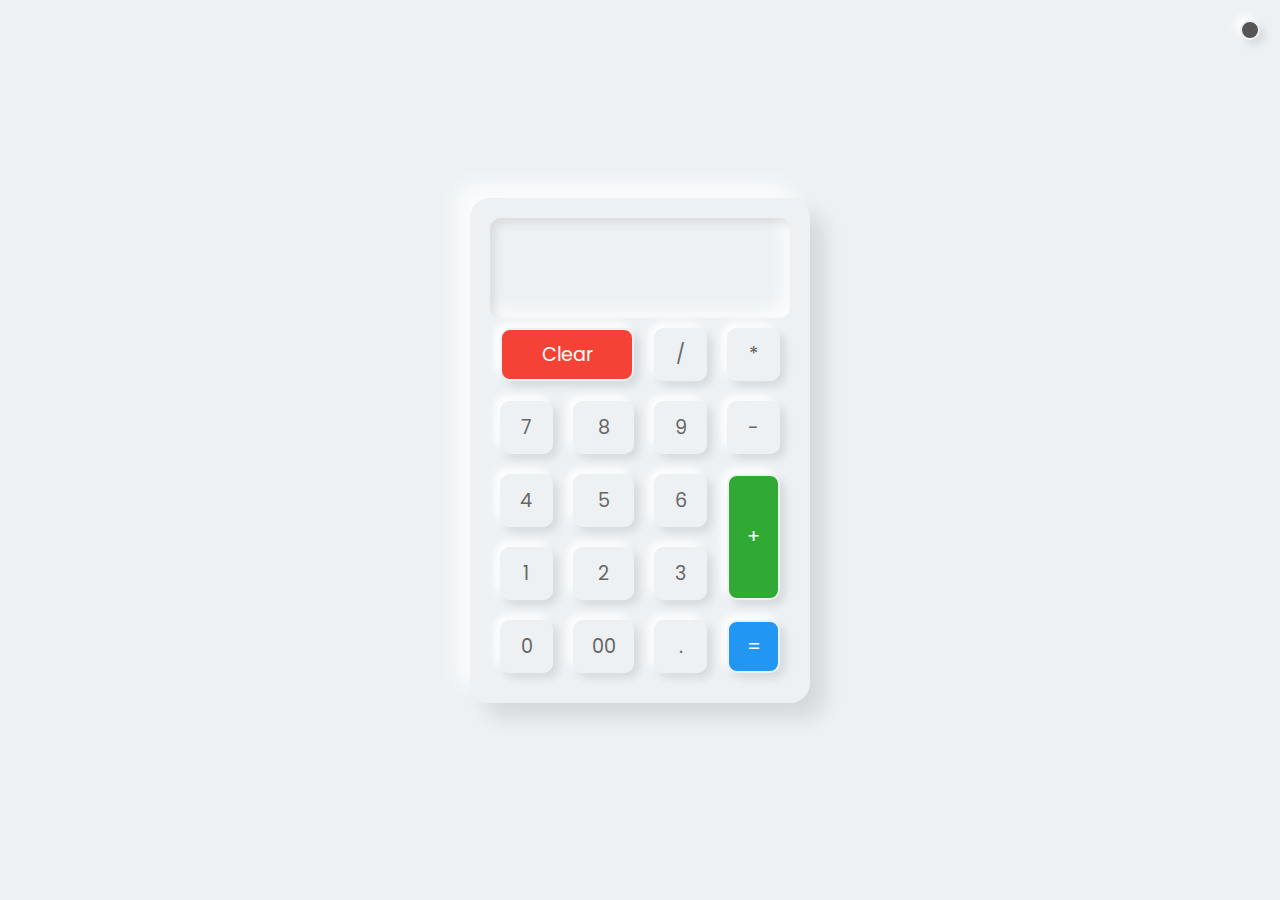
<file: Calculator/index.html>
<!DOCTYPE html>
<html lang="en">
<head>
    <meta charset="UTF-8">
    <meta name="viewport" content="width=device-width, initial-scale=1.0">
    <title>Calculator Mini Project</title>

    <!-- Style.css -->
    <link rel="stylesheet" href="style.css">

    <!-- JS -->
    <script src="app.js" defer></script>

</head>
<body>

    

    <!-- <div class="loader"></div> -->


    <!-- Toggle Btn -->
    <div class="toggleBtn"></div>

    <!-- Calculator -->
    <div class="calculator">
        <div class="buttons">
            <h2 id="value"></h2>
            <span id="clear">Clear</span>
            <span>/</span>
            <span>*</span>
            <span>7</span>
            <span>8</span>
            <span>9</span>
            <span>-</span>
            <span>4</span>
            <span>5</span>
            <span>6</span>
            <span id="plus">+</span>
            <span>1</span>
            <span>2</span>
            <span>3</span>
            <span>0</span>
            <span>00</span>
            <span>.</span>
            <span id="equal">=</span>
            
        </div>
    </div>
    
    
</body>
</html>
</file>
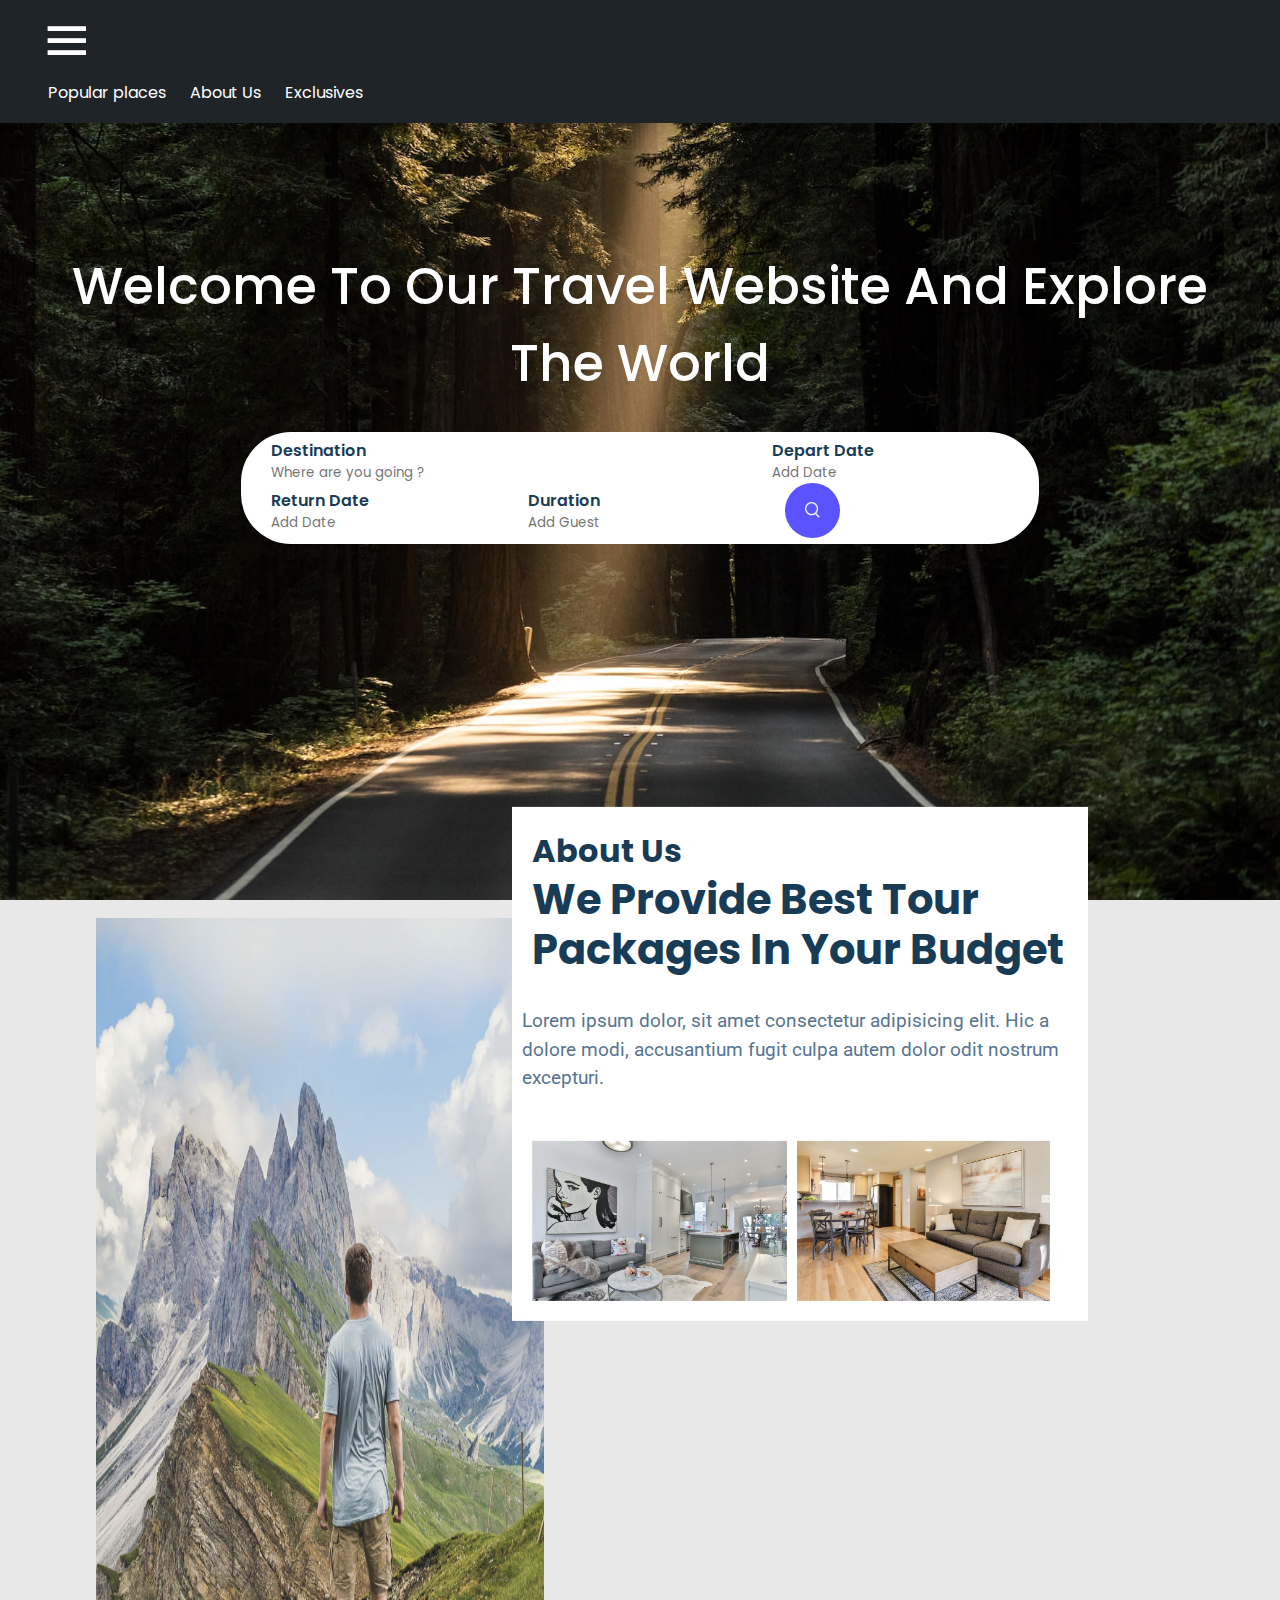
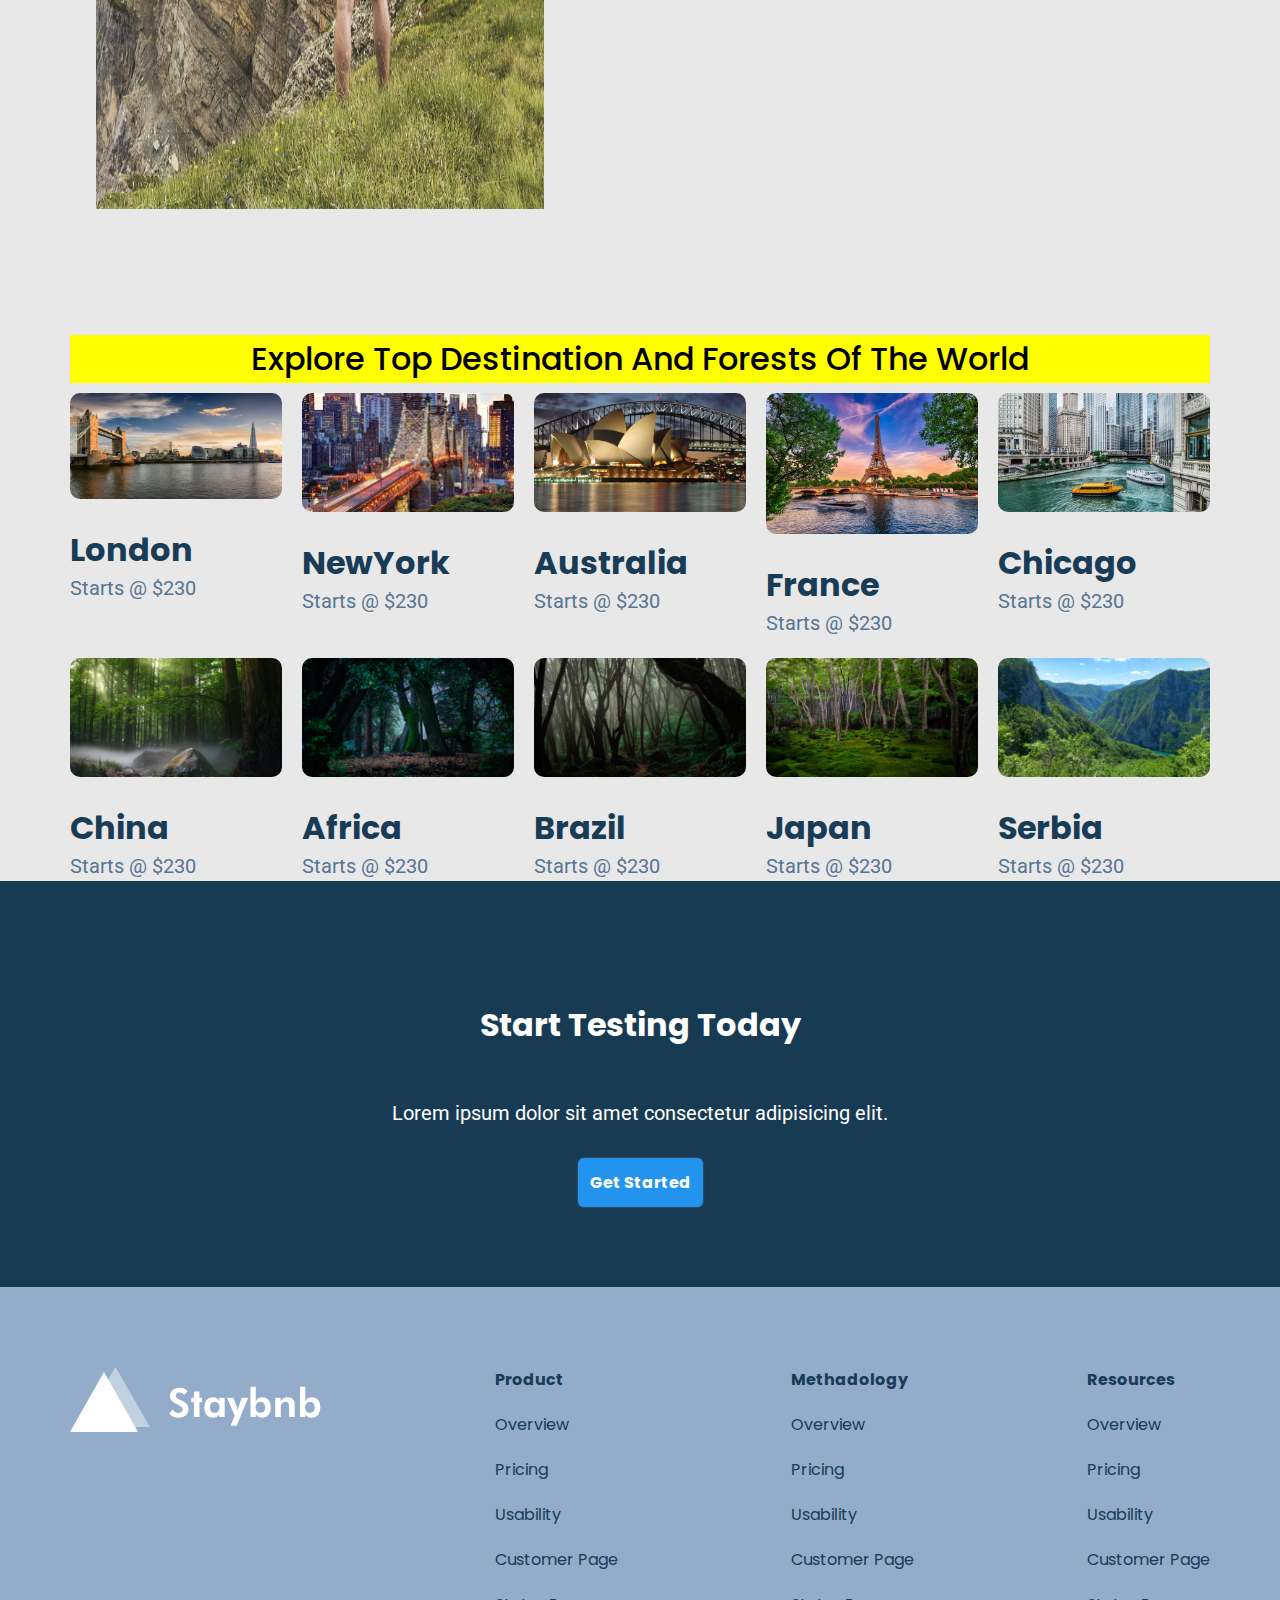
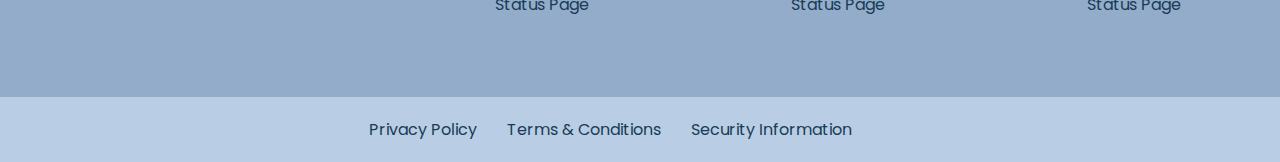
<file: Travel Website Landing Page/index.html>
<!DOCTYPE html>
<html lang="en">
<head>
    <meta charset="UTF-8">
    <meta name="viewport" content="width=device-width, initial-scale=1.0">
    <title>Travell Website</title>
    <link rel="stylesheet" href="style.css">

    <!-- Boxicons -->
    <link href='https://unpkg.com/boxicons@2.1.4/css/boxicons.min.css' rel='stylesheet'>

    <!-- stylesheet -->
    <link rel="stylesheet" href="footer-sec.css">
    

    <!-- Script.JS -->
    <script src="app.js" defer></script>


</head>
<body>

    <!-- =============== HEADER ============= -->

    <div class="header">
        <nav>
            <img src="images/logo-red.png" class="logo">
            <ul class="nav_links">
                <i class='bx bx-menu' id="menu-icon"></i>
                <li><a href="#popular">Popular places</a></li>
                <li><a href="#about">About Us</a></li>
                <li><a href="#exclusives">Exclusives</a></li>
            </ul>

            <a href="Login-And-SignUp-Form/index.html" target="_blank"  class="register-btn">Register Now</a>
        </nav>






        <div class="container">
            <h1>Welcome To Our Travel Website And Explore The World</h1>

            <div class="search-box">
                <form>
                    <div class="location">
                        <label>Destination</label>
                        <input type="text" placeholder="Where are you going ?">
                    </div>
                    <div>
                        <label>Depart Date</label>
                        <input type="text" placeholder="Add Date">
                    </div>
                    <div>
                        <label>Return Date</label>
                        <input type="text" placeholder="Add Date">
                    </div>
                    <div>
                        <label>Duration</label>
                        <input type="text" placeholder="Add Guest">
                    </div>

                    <button type="submit"><img src="images/search.png"></button>
                </form>
            </div>
        </div>

    </div>



    <!-- ============== About Section ========== -->

  <section class="about" id="about">
        <div class="about-img">
            <img src="images/story-2.png" alt="">
        </div>

        <div class="about-content">
            <h3>About Us</h3>
            <h2>We Provide Best Tour Packages In Your Budget</h2>
            <p>Lorem ipsum dolor, sit amet consectetur adipisicing elit. Hic a dolore modi, accusantium fugit culpa autem dolor odit nostrum excepturi.</p>

            <div class="about-content-img">
                <img src="images/house-1.png">
                <img src="images/house-2.png">
            </div>

        </div>

   </section>


    <!-- ============= Exclusives =================  -->
    <div class="container" id="exclusives">

        <h2 class="title">Explore Top Destination And Forests Of The World</h2>

        <div class="exclusive-images">
            <div>

                <!-- ============== EXCLUSIVES-01 ============== -->

                <a href="Exclusives-01/index.html" target="_blank"><img src="Exclusives-01/Images/London.jpg"></a>
                <span>
                    <h2>London</h2>
                    <p>Starts @ $230</p>
                </span>
            </div>

            <div>
                <img src="Exclusives-01/Images/Newyork.jpg">
                <span>
                    <h2>NewYork</h2>
                    <p>Starts @ $230</p>
                </span>
            </div>

            <div>
                <img src="Exclusives-01/Images/Australia.jpg">
                <span>
                    <h2>Australia</h2>
                    <p>Starts @ $230</p>
                </span>
            </div>

            <div>
                <img src="Exclusives-01/Images/France.jpg">
                <span>
                    <h2>France</h2>
                    <p>Starts @ $230</p>
                </span>
            </div>

            <div>
                <img src="Exclusives-01/Images/Chicago.jpg">
                <span>
                    <h2>Chicago</h2>
                    <p>Starts @ $230</p>
                </span>
            </div>

            <!-- ============== EXCLUSIVES 02 =============== -->

            <div>
                <a href="Exclusives-02/index.html" target="_blank"><img src="Exclusives-02/Images/china.jpg"></a>

                <span>
                    <h2>China</h2>
                    <p>Starts @ $230</p>
                </span>
            </div>

            <div>
                <img src="Exclusives-02/Images/africa.jpg">
                <span>
                    <h2>Africa</h2>
                    <p>Starts @ $230</p>
                </span>
            </div>

            <div>
                <img src="Exclusives-02/Images/brazil.jpg">
                <span>
                    <h2>Brazil</h2>
                    <p>Starts @ $230</p>
                </span>
            </div>

            <div>
                <img src="Exclusives-02/Images/japan.jpg">
                <span>
                    <h2>Japan</h2>
                    <p>Starts @ $230</p>
                </span>
            </div>

            <div>
                <img src="Exclusives-02/Images/serbia.jpg">
                <span>
                    <h2>Serbia</h2>
                    <p>Starts @ $230</p>
                </span>
            </div>

        </div>
    </div>


 <!-- ================== CTS Section ================= -->
    <section class="cta-section">
        <div class="container flex cta-section-container">
            <h2>Start Testing Today</h2>
            <p>Lorem ipsum dolor sit amet consectetur adipisicing elit. </p>
            <a href="#" class="primary-btn">Get Started</a>


        </div>
    </section>


    <!-- =========== Footer ============= -->
    <footer>
        <div class="container flex footer-container">
            <a href="#" class="company-logo">
                <img src="images/logo.png" alt="company logo">
            </a>
            <div class="link-column flex">
                <h4>Product</h4>
                <a href="#" class="hover-link">Overview</a>
                <a href="#" class="hover-link">Pricing</a>
                <a href="#" class="hover-link">Usability</a>
                <a href="#" class="hover-link">Customer Page</a>
                <a href="#" class="hover-link">Status Page</a>
            </div>
            <div class="link-column flex">
                <h4>Methadology</h4>
                <a href="#" class="hover-link">Overview</a>
                <a href="#" class="hover-link">Pricing</a>
                <a href="#" class="hover-link">Usability</a>
                <a href="#" class="hover-link">Customer Page</a>
                <a href="#" class="hover-link">Status Page</a>
            </div>
            <div class="link-column flex">
                <h4>Resources</h4>
                <a href="#" class="hover-link">Overview</a>
                <a href="#" class="hover-link">Pricing</a>
                <a href="#" class="hover-link">Usability</a>
                <a href="#" class="hover-link">Customer Page</a>
                <a href="#" class="hover-link">Status Page</a>
            </div>

        </div>
    </footer>


    <!--  =============== Sub Footer ============= -->
    <div class="sub-footer">
        <div class="container flex sub-footer-container">
            <a href="#" class="hover-link">Privacy Policy</a>
            <a href="#" class="hover-link">Terms & Conditions</a>
            <a href="#" class="hover-link">Security Information</a>
            <a href="#" class="hover-link"><i class="fa-brands fa-facebook"></i></a>
            <a href="#" class="hover-link"><i class="fa-brands fa-twitter"></i></a>

        </div>
    </div>




</body>
</html>
</file>
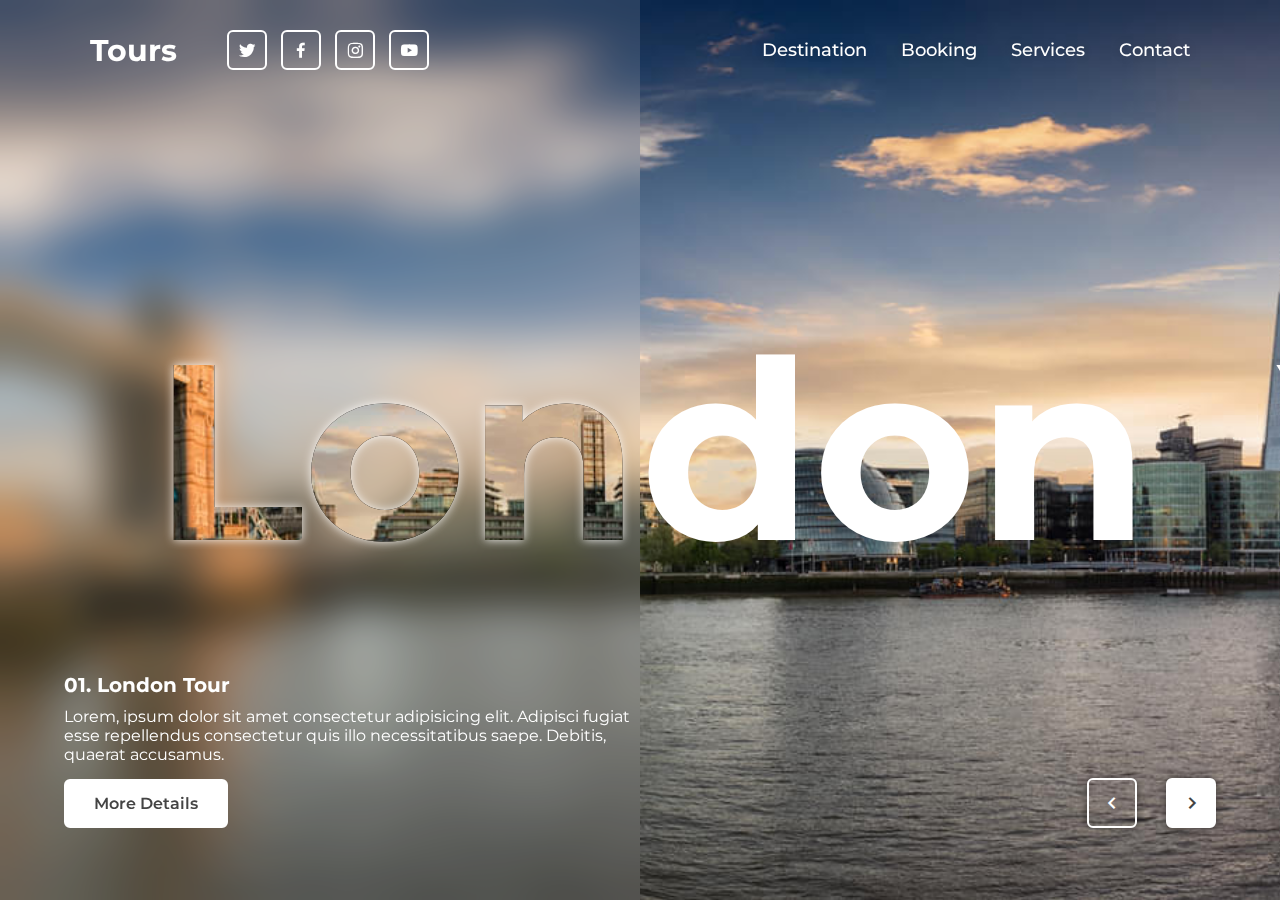
<file: Travel Website Landing Page/Exclusives-01/index.html>
<!DOCTYPE html>
<html lang="en">
<head>
    <meta charset="UTF-8">
    <meta name="viewport" content="width=device-width, initial-scale=1.0">
    <title>Tours Website</title>

    <!-- Boxicon Link -->
    <link href='https://unpkg.com/boxicons@2.1.4/css/boxicons.min.css' rel='stylesheet'>

    <!-- CSS Link -->
    <link rel="stylesheet" href="style.css">

    <!-- <link rel="stylesheet" href="header.css">

    <link rel="stylesheet" href="banner.css"> -->

    


</head>
<body>

    <header class="header">
        <a href="#" class="logo">Tours</a>

        <div class="social-media">
            <a href="#"><i class='bx bxl-twitter'></i></a>
            <a href="#"><i class='bx bxl-facebook'></i></a>
            <a href="#"><i class='bx bxl-instagram'></i></a>
            <a href="#"><i class='bx bxl-youtube'></i></a>
        </div>


        <nav class="navbar">
            <a href="#destination">Destination</a>
            <a href="#booking">Booking</a>
            <a href="#services">Services</a>
            <a href="#contact">Contact</a>
        </nav>
    </header>


    <section class="banner">
        <div class="slider">
            <div class="slide active">
                <img src="Images/London.jpg">
                <div class="left-info">
                    <div class="penetrate-blur">
                        <h1>Lon</h1>
                    </div>
                    <div class="content">
                        
                        <h3>01. London Tour</h3>

                        <p>Lorem, ipsum dolor sit amet consectetur adipisicing elit. Adipisci fugiat esse repellendus consectetur quis illo necessitatibus saepe. Debitis, quaerat accusamus.</p>

                        <a href="#" class="btn">More Details</a>

                    </div>
                </div>

                <div class="right-info">
                    <h1>don</h1>
                    <!-- <h3>forest</h3> -->
                </div>

            </div>

           
            <div class="slide">
                <img src="Images/Newyork.jpg">
                <div class="left-info">
                    <div class="penetrate-blur">
                        <h1>New</h1>
                    </div>
                    <div class="content">
                        
                        <h3>02. NewYork Tour</h3>

                        <p>Lorem, ipsum dolor sit amet consectetur adipisicing elit. Adipisci fugiat esse repellendus consectetur quis illo necessitatibus saepe. Debitis, quaerat accusamus.</p>

                        <a href="#" class="btn">More Details</a>

                    </div>
                </div>

                <div class="right-info">
                    <h1>York</h1>
                    <!-- <h3>forest</h3> -->
                </div>
                
            </div>


            
            <div class="slide">
                <img src="Images/Australia.jpg">
                <div class="left-info">
                    <div class="penetrate-blur">
                        <h1>Aust</h1>
                    </div>
                    <div class="content">
                        
                        <h3>03. Australia Tour</h3>

                        <p>Lorem, ipsum dolor sit amet consectetur adipisicing elit. Adipisci fugiat esse repellendus consectetur quis illo necessitatibus saepe. Debitis, quaerat accusamus.</p>

                        <a href="#" class="btn">More Details</a>

                    </div>
                </div>

                <div class="right-info">
                    <h1>ralia</h1>
                    <!-- <h3>forest</h3> -->
                </div>
                
            </div>


            
            <div class="slide">
                <img src="Images/France.jpg">
                <div class="left-info">
                    <div class="penetrate-blur">
                        <h1>Fra</h1>
                    </div>
                    <div class="content">
                        
                        <h3>04. France Tour</h3>

                        <p>Lorem, ipsum dolor sit amet consectetur adipisicing elit. Adipisci fugiat esse repellendus consectetur quis illo necessitatibus saepe. Debitis, quaerat accusamus.</p>

                        <a href="#" class="btn">More Details</a>

                    </div>
                </div>

                <div class="right-info">
                    <h1>nce</h1>
                    <!-- <h3>forest</h3> -->
                </div>
                
            </div>


            <div class="slide">
                <img src="Images/Chicago.jpg">
                <div class="left-info">
                    <div class="penetrate-blur">
                        <h1>Chic</h1>
                    </div>
                    <div class="content">
                        
                        <h3>05. Chicago Tour</h3>

                        <p>Lorem, ipsum dolor sit amet consectetur adipisicing elit. Adipisci fugiat esse repellendus consectetur quis illo necessitatibus saepe. Debitis, quaerat accusamus.</p>

                        <a href="#" class="btn">More Details</a>

                    </div>
                </div>

                <div class="right-info">
                    <h1>ago</h1>
                    <!-- <h3>forest</h3> -->
                </div>
                
            </div>


            


        </div>

        <div class="navigation">
            <span class="prev-btn"><i class='bx bx-chevron-left'></i></span>
            <span class="next-btn"><i class='bx bx-chevron-right' ></i></span>
        </div>
    </section>







    <script src="app.js"></script>
    
</body>
</html>
</file>
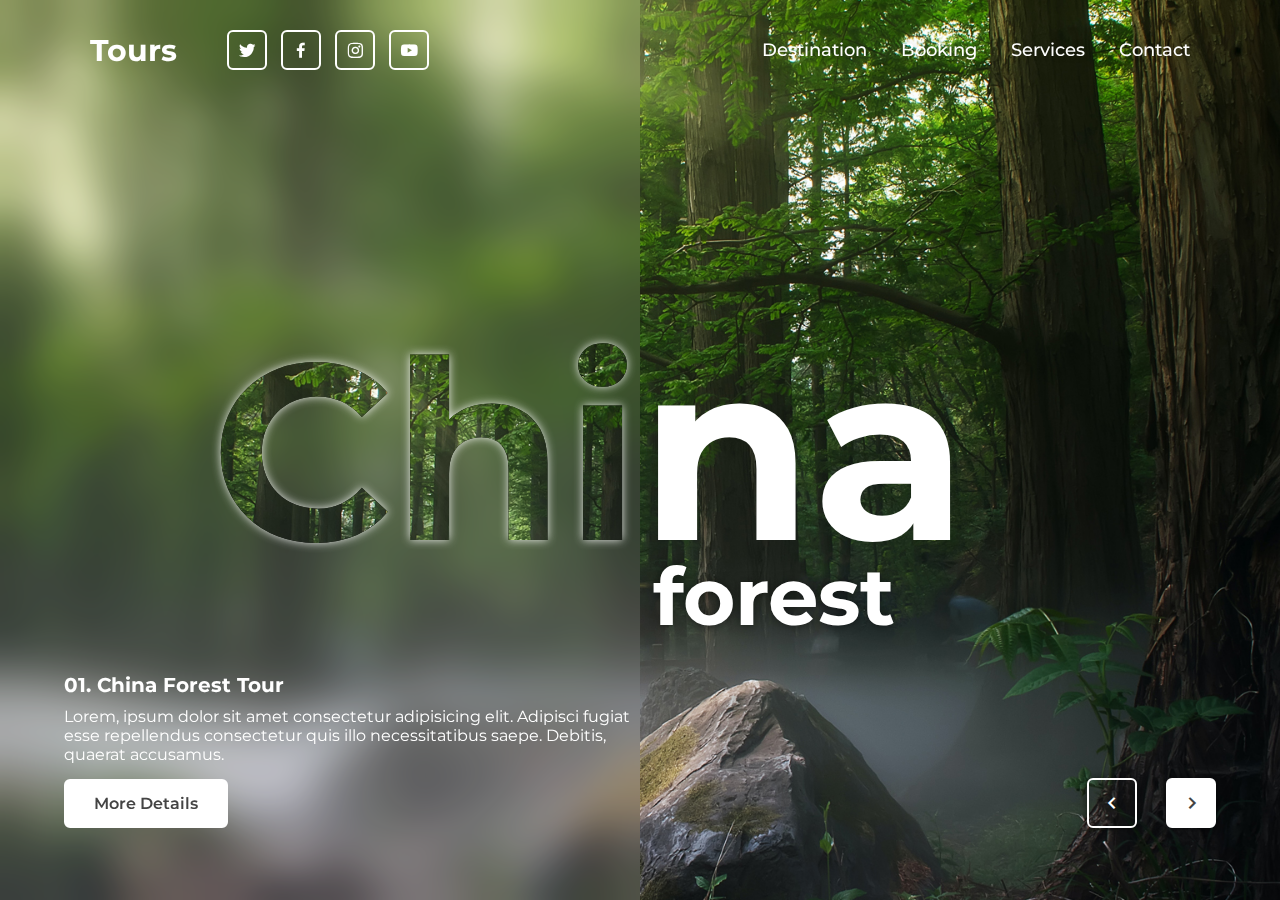
<file: Travel Website Landing Page/Exclusives-02/index.html>
<!DOCTYPE html>
<html lang="en">
<head>
    <meta charset="UTF-8">
    <meta name="viewport" content="width=device-width, initial-scale=1.0">
    <title>Tours Website</title>

    <!-- Boxicon Link -->
    <link href='https://unpkg.com/boxicons@2.1.4/css/boxicons.min.css' rel='stylesheet'>

    <!-- CSS Link -->
    <link rel="stylesheet" href="style.css">

    <!-- <link rel="stylesheet" href="header.css">

    <link rel="stylesheet" href="banner.css"> -->

    


</head>
<body>

    <header class="header">
        <a href="#" class="logo">Tours</a>

        <div class="social-media">
            <a href="#"><i class='bx bxl-twitter'></i></a>
            <a href="#"><i class='bx bxl-facebook'></i></a>
            <a href="#"><i class='bx bxl-instagram'></i></a>
            <a href="#"><i class='bx bxl-youtube'></i></a>
        </div>


        <nav class="navbar">
            <a href="#destination">Destination</a>
            <a href="#booking">Booking</a>
            <a href="#services">Services</a>
            <a href="#contact">Contact</a>
        </nav>
    </header>


    <section class="banner">
        <div class="slider">
            <div class="slide active">
                <img src="Images/china.jpg">
                <div class="left-info">
                    <div class="penetrate-blur">
                        <h1>Chi</h1>
                    </div>
                    <div class="content">
                        
                        <h3>01. China Forest Tour</h3>

                        <p>Lorem, ipsum dolor sit amet consectetur adipisicing elit. Adipisci fugiat esse repellendus consectetur quis illo necessitatibus saepe. Debitis, quaerat accusamus.</p>

                        <a href="#" class="btn">More Details</a>

                    </div>
                </div>

                <div class="right-info">
                    <h1>na</h1>
                    <h3>forest</h3>
                </div>

            </div>

            <!-- ------- Copied ------->
            <div class="slide">
                <img src="Images/serbia.jpg">
                <div class="left-info">
                    <div class="penetrate-blur">
                        <h1>Ser</h1>
                    </div>
                    <div class="content">
                        
                        <h3>02. Serbia Forest Tour</h3>

                        <p>Lorem, ipsum dolor sit amet consectetur adipisicing elit. Adipisci fugiat esse repellendus consectetur quis illo necessitatibus saepe. Debitis, quaerat accusamus.</p>

                        <a href="#" class="btn">More Details</a>

                    </div>
                </div>

                <div class="right-info">
                    <h1>bia</h1>
                    <h3>forest</h3>
                </div>
                
            </div>


            <!-- ------- Copied ------->
            <div class="slide">
                <img src="Images/africa.jpg">
                <div class="left-info">
                    <div class="penetrate-blur">
                        <h1>Afr</h1>
                    </div>
                    <div class="content">
                        
                        <h3>02. Serbia Forest Tour</h3>

                        <p>Lorem, ipsum dolor sit amet consectetur adipisicing elit. Adipisci fugiat esse repellendus consectetur quis illo necessitatibus saepe. Debitis, quaerat accusamus.</p>

                        <a href="#" class="btn">More Details</a>

                    </div>
                </div>

                <div class="right-info">
                    <h1>ica</h1>
                    <h3>forest</h3>
                </div>
                
            </div>


            <!-- ------- Copied ------->
            <div class="slide">
                <img src="Images/brazil.jpg">
                <div class="left-info">
                    <div class="penetrate-blur">
                        <h1>Bra</h1>
                    </div>
                    <div class="content">
                        
                        <h3>02. Serbia Forest Tour</h3>

                        <p>Lorem, ipsum dolor sit amet consectetur adipisicing elit. Adipisci fugiat esse repellendus consectetur quis illo necessitatibus saepe. Debitis, quaerat accusamus.</p>

                        <a href="#" class="btn">More Details</a>

                    </div>
                </div>

                <div class="right-info">
                    <h1>zil</h1>
                    <h3>forest</h3>
                </div>
                
            </div>


            <!-- ------- Copied ------->
            <div class="slide">
                <img src="Images/japan.jpg">
                <div class="left-info">
                    <div class="penetrate-blur">
                        <h1>Jap</h1>
                    </div>
                    <div class="content">
                        
                        <h3>02. Serbia Forest Tour</h3>

                        <p>Lorem, ipsum dolor sit amet consectetur adipisicing elit. Adipisci fugiat esse repellendus consectetur quis illo necessitatibus saepe. Debitis, quaerat accusamus.</p>

                        <a href="#" class="btn">More Details</a>

                    </div>
                </div>

                <div class="right-info">
                    <h1>an</h1>
                    <h3>forest</h3>
                </div>
                
            </div>


            


        </div>

        <div class="navigation">
            <span class="prev-btn"><i class='bx bx-chevron-left'></i></span>
            <span class="next-btn"><i class='bx bx-chevron-right' ></i></span>
        </div>
    </section>







    <script src="app.js"></script>
    
</body>
</html>
</file>
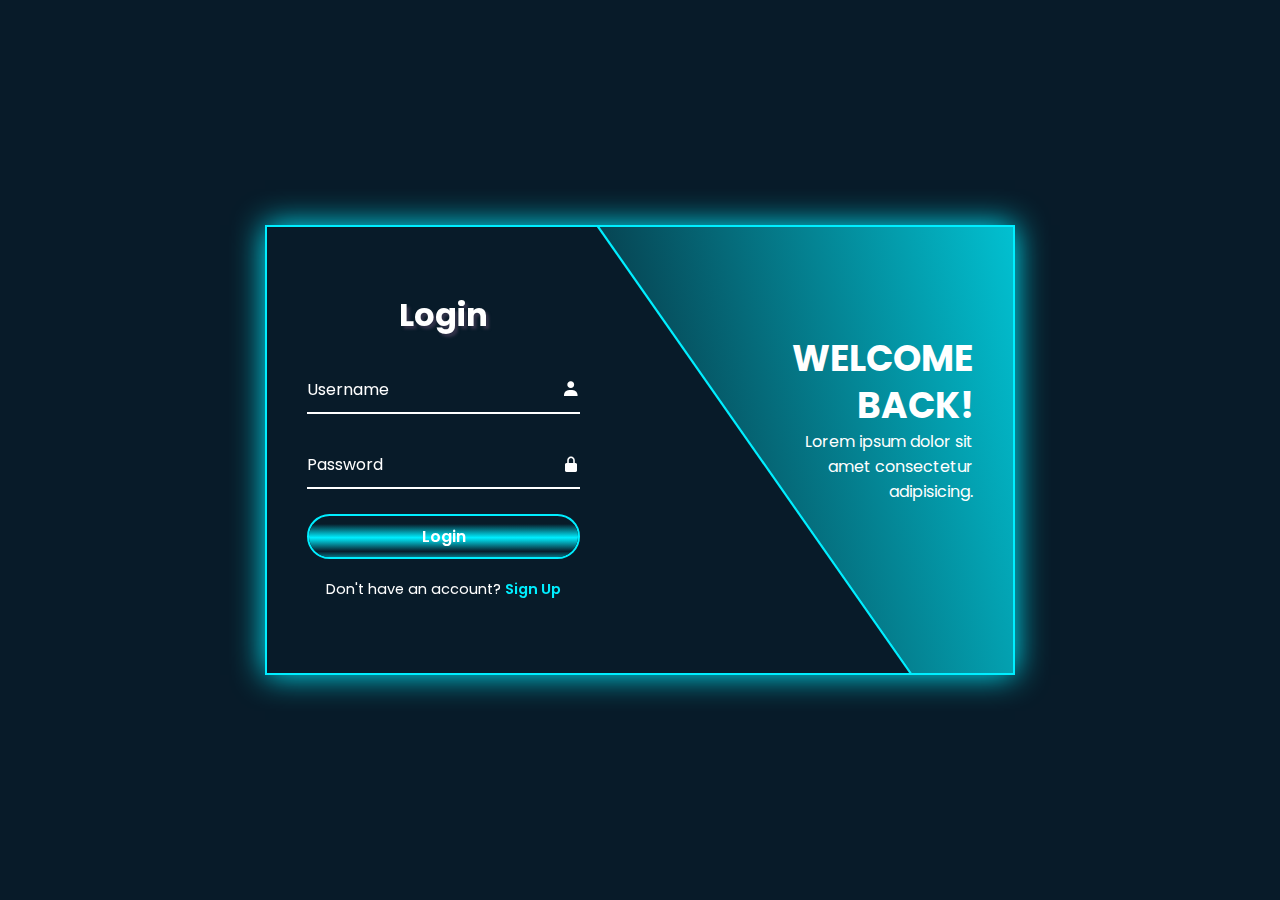
<file: Travel Website Landing Page/Login-And-SignUp-Form/index.html>
<!DOCTYPE html>
<html lang="en">

<head>
    <meta charset="UTF-8">
    <meta name="viewport" content="width=device-width, initial-scale=1.0">
    <title>Login And Registeration Form</title>
    <link rel="stylesheet" href="style.css">
    <link href='https://unpkg.com/boxicons@2.1.4/css/boxicons.min.css' rel='stylesheet'>


</head>

<body>

    <div class="wrapper">

        <span class="bg-animate"></span>
        <span class="bg-animate2"></span>

        <div class="form-box login">
            <h2 class="animation" style="--i:0;--j:21;">Login</h2>
            <form action="#">
                <div class="input-box animation" style="--i:1;--j:22;" >
                    <input type="text" required>
                    <label>Username</label>
                    <i class='bx bxs-user'></i>
                </div>

                <div class="input-box animation" style="--i:2;--j:23;" >
                    <input type="password" required>
                    <label>Password</label>
                    <i class='bx bxs-lock-alt'></i>
                </div>

                <button type="submit" class="btn animation" style="--i:3;--j:24;" >
                    Login
                </button>

                <div class="logreg-link animation" style="--i:4; --j:25;">
                    <p>Don't have an account? <a href="#" class="register-link">Sign Up</a></p>
                </div>
            </form>
        </div>

        <div class="info-text login">
            <h2 class="animation" style="--i:0;--j:20;">Welcome Back!</h2>
            <p class="animation" style="--i:1;--j:21;">Lorem ipsum dolor sit amet consectetur adipisicing.</p>
        </div>


        <div class="form-box register">
            <h2 class="animation" style="--i:17;--j:0;">Register</h2>
            <form action="#">
                <div class="input-box animation" style="--i:18; --j:1;">
                    <input type="text" required>
                    <label>Username</label>
                    <i class='bx bxs-user'></i>
                </div>

                <div class="input-box animation" style="--i:19; --j:2;">
                    <input type="text" required>
                    <label>Email</label>
                    <i class='bx bxs-envelope'></i>
                </div>
                <div class="input-box animation" style="--i:20; --j:3;">
                    <input type="password" required>
                    <label>Password</label>
                    <i class='bx bxs-lock-alt'></i>
                </div>

                <button type="submit" class="btn animation" style="--i:21; --j:4;">
                    Sign Up
                </button>

                <div class="logreg-link animation" style="--i:22; --j:5;">
                    <p>Already have an account? <a href="#" class="login-link">Login</a></p>
                </div>
            </form>
        </div>

        <div class="info-text register">
            <h2 class="animation" style="--i:17;
            --j:0;">Welcome Back!</h2>
            <p class="animation" style="--i:18;--j:1;">Lorem ipsum dolor sit amet consectetur adipisicing.</p>
        </div>

    </div>

    <script src="script.js">

    </script>


</body>

</html>
</file>
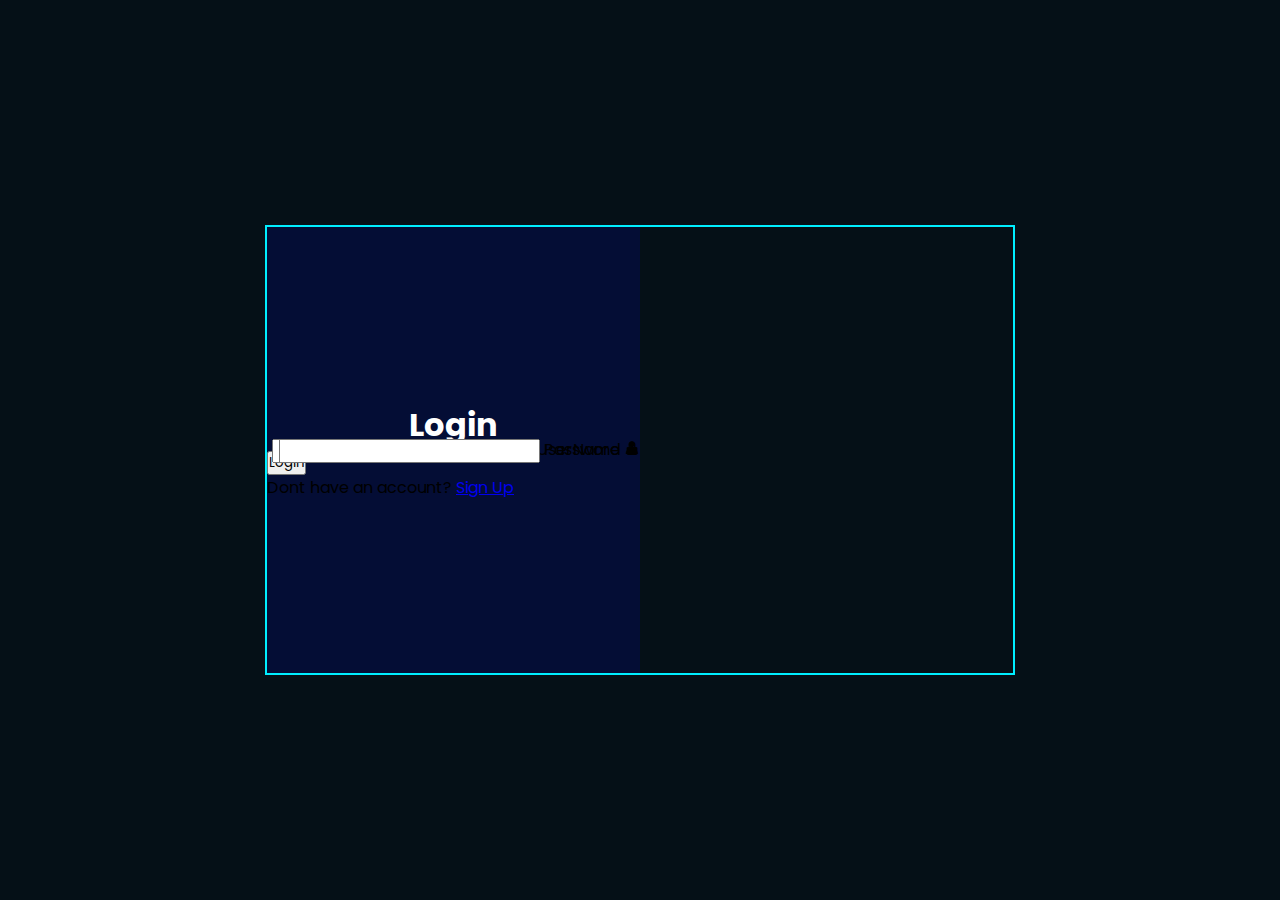
<file: Travel Website Landing Page/Login-And-SignUp-Form/Assets/index.html>
<!DOCTYPE html>
<html lang="en">
<head>
    <meta charset="UTF-8">
    <meta name="viewport" content="width=device-width, initial-scale=1.0">
    <title>Login And Registeration Form In HTML And CSS</title>
    <link rel="stylesheet" href="style.css">
    <link href='https://unpkg.com/boxicons@2.1.4/css/boxicons.min.css' rel='stylesheet'>
</head>
<body>

    <div class="wrapper">
        <div class="form-box login">
            <h2>Login</h2>
            <form action="#">

                <div class="input-box">
                    <input type="text" required>
                    <label>UserName</label>
                    <i class='bx bxs-user'></i>
                </div>

                <div class="input-box">
                    <input type="password" required>
                    <label>Password</label>
                    <i class='bx bxs-lock-alt'></i> 
                </div>

                <button type="submit" class="btn"> Login
                </button>

                <div class="logreg-link">
                    <p>
                        Dont have an account?
                        <a class="register-link" href="#">Sign Up</a>
                    </p>
                    
                </div>

               

            </form>
        </div>
    </div>

    
</body>
</html>
</file>
<file: Calculator/style.css>
@import url('https://fonts.googleapis.com/css2?family=Bodoni+Moda:opsz,wght@6..96,400;6..96,900&family=Montserrat:wght@500;600;700;800;900&family=Poppins:wght@300;400;500;600;700&family=Roboto:wght@400;700&display=swap');

*{
    margin: 0;
    padding: 0;
    box-sizing: border-box;
    font-family: 'Poppins', sans-serif;
}

body{
    display: flex;
    justify-content: center;
    align-items: center;
    min-height: 100vh;
    background: #edf1f4;
}


/* ===== Class added through toggle ======= */
.dark{
    background: #282c2f;
}





.calculator{
    position: relative;
    width: 340px;
    padding: 20px;
    border-radius: 20px;
    box-shadow: 15px 15px 20px rgba(0, 0, 0, 0.1),
    -15px -15px 20px #fffb;
    /* border: 5px solid blue; */

    /* background: #cecece; */
}


/* ===== Class added through toggle ======= */
.dark .calculator{
    background: #33393e;
    box-shadow: 15px 15px 20px rgba(0, 0, 0, 0.25),
    -15px -15px 20px rgba(255, 255, 255, 0.1);
}




.calculator .buttons{
    position: relative;
    display: grid;
}

.calculator .buttons #value{
    position: relative;
    grid-column: span 4;
    user-select: none;
    overflow: none;
    border-radius: 10px;
    width: 100%;
    height: 100px;
    padding: 0 20px;
    text-align: end;
    line-height: 100px;
    font-size: 2rem;
    font-weight: 600;
    color: #5166d6;
    box-shadow: inset 5px 5px 10px rgba(0, 0, 0, 0.1), inset -5px -5px 20px #fff;
}


/* ===== Class added through toggle ======= */
.dark .calculator .buttons #value{
    background: #33393e;
    color: #eee;
    box-shadow: inset 15px 15px 20px rgba(0, 0, 0, 0.25),
    inset -15px -15px 20px rgba(255, 255, 255, 0.1);
}





.calculator .buttons span {
    position: relative;
    padding: 10px;
    box-shadow: 5px 5px 10px rgba(0, 0, 0, 0.1), -5px -5px 20px #fff;
    margin: 10px;
    min-width: 40px;
    display: flex;
    justify-content: center;
    align-items: center;
    font-size: 1.2rem;
    color: #666;
    border: 2px solid #edf1f4;
    border-radius: 10px;
    box-shadow: 5px 5px 10px rgba(0, 0, 0, 0.1), -5px -5px 10px #fff;
    cursor: pointer;
    user-select: none;
}

.dark .calculator .buttons span{
    color: #eee;
    border: 2px solid #333;
    box-shadow: 5px 5px 10px rgba(0, 0, 0, 0.1), -5px -5px 10px rgba(255, 255, 255, 0.1);

}

.calculator .buttons span:active{
    box-shadow: inset 5px 5px 10px rgba(0, 0, 0, 0.1), inset -5px -5px 10px #fff;
    color: #f44336;
}

.dark .calculator .buttons span:active{
    box-shadow: inset 5px 5px 10px rgba(0, 0, 0, 0.1), inset -5px -5px 10px rgba(255, 255, 255, 0.1);
}

.calculator .buttons span#clear{
    grid-column: span 2;
    background: #f44336;
    color: #fff;
    border: 2px solid #edf1f4;
}

.calculator .buttons span#plus{
    grid-row: span 2;
    background: #31a935;
    color: #fff;
    border: 2px solid #edf1f4;
}

.calculator .buttons span#equal{
    /* grid-row: span 2; */
    background: #2196f3;
    color: #fff;
    border: 2px solid #edf1f4;
}


.dark .calculator .buttons span#clear,
.dark .calculator .buttons span#plus,
.dark .calculator .buttons span#equal
{
    border: 2px solid #333;
}


.calculator .buttons span#clear:active,
.calculator .buttons span#plus:active,
.calculator .buttons span#equal:active{
    box-shadow: 5px 5px 10px rgba(0, 0, 0, 0.1),
    -5px -5px 10px rgba(0, 0, 0, 0.1), inset 5px 5px 10px rgba(0, 0, 0, 0.1);

}

.dark .calculator .buttons span#clear:active,
.dark .calculator .buttons span#plus:active,
.dark .calculator .buttons span#equal:active
{
    box-shadow: inset 5px 5px 10px rgba(0, 0, 0, 0.1);
}

/* ============ ToggleBtn ========== */

.toggleBtn{
    position: fixed;
    top: 20px;
    right: 20px;
    width: 20px;
    border-radius: 50%;
    height: 20px;
    background: #555;
    cursor: pointer;
    border: 2px solid #edf1f4;
    box-shadow: 5px 5px 10px rgba(0, 0, 0, 0.1), -5px -5px 10px #fff;

}

.dark .toggleBtn{
    background: #edf1f4;
    border: 2px solid #333;
    box-shadow: 5px 5px 10px rgba(0,0,0,0.25),
    -5px -5px 10px rgba(255, 255, 255, 0.25);
}


/* CSS Loading Animation */
</file>
<file: Travel Website Landing Page/style.css>
@import url('https://fonts.googleapis.com/css2?family=Bodoni+Moda:opsz,wght@6..96,400;6..96,900&family=Poppins:wght@200;300;500;600;700&family=Roboto:wght@400;700&display=swap');


*{
    margin: 0;
    padding: 0;
    box-sizing: border-box;
    text-decoration: none;
    outline: none;
    border: none;
    scroll-behavior: smooth;
    font-family: "poppins", sans-serif;
}

:root{
    --bg-color: #1f2429;
    --sceond-bg-color:#323946;
    --main-color:#0ef;
    --text-color:#fff;
}



body{
    background: rgba(128, 128, 128, 0.183);
}

.header{
    /* position: fixed;
    top: 0;
    left: 0; */
    height: 100vh;
    width: 100%;
    background : url(images/home-bg.jpg) ;
    background-position: center;
    background-size: cover;
    
}

nav{
    display: flex;
    align-items: center;
    justify-content: space-between;
    padding: 20px 7%;
}

nav_links a:hover,
nav a.active{
    color: var(--maincolor);
}

.logo{
    width: 140px;
    cursor: pointer;
}

.nav_links li{
    list-style: none;
    display: inline-block;
    margin: 10px;
    /* background: pink; */
}

.nav_links a{
    text-decoration: none;
    color: #fff;
}


#menu-icon{
    font-size: 3.6rem;
    color: var(--text-color);
    display: none;
}

.register-btn{
    background: #fff;
    color: #000;
    padding: 8px 20px;
    border-radius: 20px;
    text-decoration: none;
    font-size: 14px;
}


.container{
    padding: 0 7%;
    
}

.header h1{
    font-size: 4vw;
    font-weight: 500;
    color: #fff;
    text-align: center;
    padding-top: 15%;
}


.search-box{
    background: #fff;
    width: 70%;
    margin: 30px auto;
    padding: 6px 10px 6px 30px;
    border-radius: 50px;
}

.search-box form{
    display: flex;
    align-items: center;
    flex-wrap: wrap;
}

.search-box form input{
    display: flex;
    border: 0;
    outline: none;
    background: transparent;
}

.search-box form button{
    background: #5b53ff;
    width: 55px;
    height: 55px;
    border-radius: 50%;
    border: 0;
    outline: none;
    cursor: pointer;
}

.search-box form button img{
    width: 15px;
    margin-top: 5px;
}

.location{
    flex: 1;
      /* Use all the space in the row */
}

.search-box form{
    font-weight: 600;
}

/* ==============  Exclusives ==================== */

.title{
    /* top: 10%; */
    margin: 0 0 10px 0;
    /* font-size: 2vw; */
    font-weight: 500;
    color: #000;
    text-align: center;
    background-color: yellow;
}

.exclusive-images{
    display: grid;
    grid-template-columns: repeat(auto-fit, minmax(200px, 1fr));    
    grid-gap: 20px;
}

.exclusive-images div img{
    width: 100%;
    border-radius: 10px;
    margin-bottom: 20px;
}




/* .exclusive-images div{
    position: relative;
}

.exclusive-images div span{
    position: absolute;
    top: 50%;
    left: 50%;
    transform: translate(-50%, -50%);
} */

/* .exclusive-images div img:hover{
    box-shadow: 0 15px 20px rgba(21, 74, 114, 0.9);
} */




/* ==============  Section About ==================== */


.about{
    display: flex;
    align-items: center;
    justify-content: center;
    height: 115vh;
    gap: 2rem;
   
}

.about-img img{
    
    width: 35vw;
    height: 99vh;
    margin-top: 10%;
    margin-right: 40rem;
    position: relative;
    bottom: 105px;
    
    
}

.about-content{
    
    position: absolute;
    top: 40%;
    left: 50%;
    transform: translate(-50%, -50%);
    width: 45%;
    margin-top: 55%;
    margin-left: 10rem;
    margin-right: 10rem;
    margin-bottom: 30px;
    background: #fff;
}

.about-content h2{
    text-align: left;
    line-height: 1.2;
    font-size: 2.6rem;
    margin-left: 20px;
}

.about-content h3{
    font-size: 2rem;
    margin-top: 20px;
    margin-left: 20px;
}

.about-content p{
    font-size: 1.2rem;
    margin: 2rem 0 3rem;
    margin-left: 10px;
}

.about-content-img{
    display: flex;
    justify-content: space-between;
    width: 1rem;
    height: 10rem;
    margin: 20px;
    gap: 10px;
    
}

/* ==============  Section About End ==================== */


/* =============== Break Points =============== */

/* @media (max-width: 1200px){
    html{
        font-size: 55%;
    }
} */

@media(max-width: 991px){
    .header{
        padding:  2rem 3%;
    }

    section{
        padding: 10rem 3% 2rem;
    }

    footer{
        padding: 3rem 3%;
    }
    
}



@media(max-width: 1300px){
    #menu-icon{
        margin: 50px 0 0 0;
        display: block;
       
    }

    .nav_links{
        position: absolute;
        /* top: 100%; */
        font-size: 1rem;
        left: 0;
        width: 100%;
        padding: .5rem 3%;
        background: var(--bg-color);
        border-top: .1rem solid rgba(0, 0, 0, 0.2);
        box-shadow: 0 .5rem 1rem rgba(0, 0, 0, 0.2);

        /* display: none; */
    }

    /* .nav_links.active{
        display: block;
    } */

    .nav_links a{
        display: block;
        /* font-size: 2rem; */
        /* margin: 3rem 0; */
    }
}
</file>
<file: Travel Website Landing Page/Exclusives-01/style.css>
@import url('https://fonts.googleapis.com/css2?family=Bodoni+Moda:opsz,wght@6..96,400;6..96,900&family=Montserrat:wght@500;600;700;800;900&family=Poppins:wght@200;300;500;600;700&family=Roboto:wght@400;700&display=swap');

*{
    margin: 0;
    padding: 0;
    box-sizing: border-box;
    font-family: 'Montserrat', sans-serif;
}

.header{
    position: fixed;
    top: 0;
    left: 0;
    padding: 30px 7%;
    background: seagreen;
    width: 100%;
    display: flex;
    /* justify-content: center; */
    background: transparent;
    align-items: center;
    z-index: 100;
}


.logo{
    font-size: 30px;
    color: #fff;
    text-decoration: none; /* Remove underline */
    font-weight: 700;
}

.social-media{
    margin: 0 auto 0 50px;
}

.social-media a {
    display: inline-flex;
    justify-content: center;
    align-items: center;
    border: 2px solid #fff;
    width: 40px;
    height: 40px;
    background: transparent;
    border-radius: 6px;
    text-decoration: none;
    margin-right: 10px;
    transition: .0s ease;
}

.social-media a:hover{
    background: #fff;
}

.social-media a i {
    font-size: 20px;
    color: #fff;
}

.social-media a:hover i{
    color: #444;
}


.navbar a {
    font-size: 18px;
    color: #fff;
    text-decoration: none;
    font-weight: 500;
    margin-left: 30px;
    text-shadow: 0 0 10px rgba(0, 0, 0, 0.2);
}



/* ============= Banner =================== */
.banner{
    position: relative;
    width: 100%;
    height: 100vh;
    overflow-x: hidden;
}

.slider .slide {
    position: absolute;
    width: 100%;
    height: 100%;
}

.slide img{
    position: absolute;
    width: 100%;
    height: 100%;
    object-fit: cover;
    pointer-events: none;
    opacity: 0;
    transition: .0s ease;
}

.slide.active img {
    opacity: 1;
}

 


.slide .left-info{
    position: absolute;
    top: 0;
    left: 0;
    width: 50%;
    height: 100%;
    /* background: beige; */
    transform: translateX(-100%);
    transition: 0s;
                  
}

.slide.active .left-info{
    transform: translateX(0);
    z-index: 1;
    transition: .3s ease;
}


.left-info .penetrate-blur{
    position: absolute;
    width: 100%;
    height: 100%;
    background: rgba(255, 255, 255, 0.1);
    backdrop-filter: blur(20px);
    display: flex;
    justify-content: flex-end;
    align-items: center;
    -webkit-mask: linear-gradient(#000 0 0),
    linear-gradient(#000 0 0);
    -webkit-mask-clip: text, padding-box;
    -webkit-mask-composite: xor;

}

.penetrate-blur h1 {
    font-size: 250px;
    /* color: #fff; */
    text-shadow: 0 0 10px rgba(255, 255, 255, 0.9);

}

.left-info .content{
    position: absolute;
    left:10%;
    bottom: 8%;
    color: #fff;
}


.content h3{
    font-size: 20px;
}

.content p{
    font-size: 16px;
    margin: 10px 0 15px;
}

.content .btn {
    display: inline-block;
    padding: 13px 28px;
    background: #fff;
    border: 2px solid #fff;
    border-radius: 6px;
    box-shadow: 0 0 10px (0, 0, 0, 0.1);
    font-size: 16px;
    color: #444;
    text-decoration: none;
    font-weight: 600;
    transition: .5s ease;
}

.content .btn:hover{
    color: #fff;
    background: transparent;
}



.slide .right-info{
    position: absolute;
    top: 0;
    right: 0;
    width: 50%;
    height: 100%;
    display: flex;
    /* flex-direction: column;
    justify-content: center; */
    align-items: center;
    /* background: bisque; */
    transform: translateX(100%);
    transition: 0s;
    
}

.slide.active .right-info {
    transform: translateX(0);
    z-index: 0;
    transition: .3s ease;
}




.right-info h1{
    font-size: 250px;
    color: #fff;
}

.right-info h3{
    position: absolute;
    font-size: 80px;
    color: #fff;
    transform: translateY(150%);
    margin-left: 13px;
    text-shadow: 0 0 10px rgba(0, 0, 0, 0.5);
}



/* ========= Navigation =================  */
.navigation{
    position: absolute;
    bottom: 8%;
    right: 5%;
}

.navigation span{
    display: inline-flex;
    justify-content: center;
    align-items: center;
    width: 50px;
    height: 50px;
    background: #fff;
    border: 2px solid #fff;
    border-radius: 6px;
    box-shadow: 0 0 10px rgba(0, 0, 0, 0.5);
    cursor: pointer;
    margin-left: 25px;
    transition: .5s ease;
}

.navigation span:nth-child(1){
    background: transparent;
}
.navigation span:nth-child(1):hover{
    background: #fff;
}

.navigation span i{
    font-size: 25px;
    color: #444;
    transition: .5s ease;
}

.navigation span:nth-child(1) i{
    color: #fff;
}

.navigation span:nth-child(1):hover i{
    color: #444;
}
</file>
<file: Travel Website Landing Page/Exclusives-02/style.css>
@import url('https://fonts.googleapis.com/css2?family=Bodoni+Moda:opsz,wght@6..96,400;6..96,900&family=Montserrat:wght@500;600;700;800;900&family=Poppins:wght@200;300;500;600;700&family=Roboto:wght@400;700&display=swap');

*{
    margin: 0;
    padding: 0;
    box-sizing: border-box;
    font-family: 'Montserrat', sans-serif;
}

.header{
    position: fixed;
    top: 0;
    left: 0;
    padding: 30px 7%;
    background: seagreen;
    width: 100%;
    display: flex;
    /* justify-content: center; */
    background: transparent;
    align-items: center;
    z-index: 100;
}


.logo{
    font-size: 30px;
    color: #fff;
    text-decoration: none; /* Remove underline */
    font-weight: 700;
}

.social-media{
    margin: 0 auto 0 50px;
}

.social-media a {
    display: inline-flex;
    justify-content: center;
    align-items: center;
    border: 2px solid #fff;
    width: 40px;
    height: 40px;
    background: transparent;
    border-radius: 6px;
    text-decoration: none;
    margin-right: 10px;
    transition: .5s ease;
}

.social-media a:hover{
    background: #fff;
}

.social-media a i {
    font-size: 20px;
    color: #fff;
}

.social-media a:hover i{
    color: #444;
}


.navbar a {
    font-size: 18px;
    color: #fff;
    text-decoration: none;
    font-weight: 500;
    margin-left: 30px;
    text-shadow: 0 0 10px rgba(0, 0, 0, 0.2);
}



/* ============= Banner =================== */
.banner{
    position: relative;
    width: 100%;
    height: 100vh;
    overflow-x: hidden;
}

.slider .slide {
    position: absolute;
    width: 100%;
    height: 100%;
}

.slide img{
    position: absolute;
    width: 100%;
    height: 100%;
    object-fit: cover;
    pointer-events: none;
    opacity: 0;
    transition: .0s ease;
}

.slide.active img {
    opacity: 1;
}

 


.slide .left-info{
    position: absolute;
    top: 0;
    left: 0;
    width: 50%;
    height: 100%;
    /* background: beige; */
    transform: translateX(-100%);
    transition: 0s;
                  
}

.slide.active .left-info{
    transform: translateX(0);
    z-index: 1;
    transition: .3s ease;
}


.left-info .penetrate-blur{
    position: absolute;
    width: 100%;
    height: 100%;
    background: rgba(255, 255, 255, 0.1);
    backdrop-filter: blur(20px);
    display: flex;
    justify-content: flex-end;
    align-items: center;
    -webkit-mask: linear-gradient(#000 0 0),
    linear-gradient(#000 0 0);
    -webkit-mask-clip: text, padding-box;
    -webkit-mask-composite: xor;

}

.penetrate-blur h1 {
    font-size: 250px;
    /* color: #fff; */
    text-shadow: 0 0 10px rgba(255, 255, 255, 0.9);

}

.left-info .content{
    position: absolute;
    left:10%;
    bottom: 8%;
    color: #fff;
}


.content h3{
    font-size: 20px;
}

.content p{
    font-size: 16px;
    margin: 10px 0 15px;
}

.content .btn {
    display: inline-block;
    padding: 13px 28px;
    background: #fff;
    border: 2px solid #fff;
    border-radius: 6px;
    box-shadow: 0 0 10px (0, 0, 0, 0.1);
    font-size: 16px;
    color: #444;
    text-decoration: none;
    font-weight: 600;
    transition: .5s ease;
}

.content .btn:hover{
    color: #fff;
    background: transparent;
}



.slide .right-info{
    position: absolute;
    top: 0;
    right: 0;
    width: 50%;
    height: 100%;
    display: flex;
    /* flex-direction: column;
    justify-content: center; */
    align-items: center;
    /* background: bisque; */
    transform: translateX(100%);
    transition: 0s;
    
}

.slide.active .right-info {
    transform: translateX(0);
    z-index: 0;
    transition: .3s ease;
}




.right-info h1{
    font-size: 250px;
    color: #fff;
}

.right-info h3{
    position: absolute;
    font-size: 80px;
    color: #fff;
    transform: translateY(150%);
    margin-left: 13px;
    text-shadow: 0 0 10px rgba(0, 0, 0, 0.5);
}



/* ========= Navigation =================  */
.navigation{
    position: absolute;
    bottom: 8%;
    right: 5%;
}

.navigation span{
    display: inline-flex;
    justify-content: center;
    align-items: center;
    width: 50px;
    height: 50px;
    background: #fff;
    border: 2px solid #fff;
    border-radius: 6px;
    box-shadow: 0 0 10px rgba(0, 0, 0, 0.5);
    cursor: pointer;
    margin-left: 25px;
    transition: .5s ease;
}

.navigation span:nth-child(1){
    background: transparent;
}
.navigation span:nth-child(1):hover{
    background: #fff;
}

.navigation span i{
    font-size: 25px;
    color: #444;
    transition: .5s ease;
}

.navigation span:nth-child(1) i{
    color: #fff;
}

.navigation span:nth-child(1):hover i{
    color: #444;
}
</file>
<file: Travel Website Landing Page/Login-And-SignUp-Form/style.css>
@import url('https://fonts.googleapis.com/css2?family=Poppins:wght@400;500;600&display=swap');

* {
    margin: 0;
    padding: 0;
    box-sizing: border-box;
    font-family: 'Poppins', sans-serif;
}

body {
    display: flex;
    justify-content: center;
    align-items: center;
    min-height: 100vh;
    background: #081b29;
}

.wrapper {
    position: relative;
    width: 750px;
    height: 450px;
    background: transparent;
    border: 2px solid #0ef;
    box-shadow: 0 0 30px #0ef;
    overflow: hidden;
}

.wrapper .form-box {
    position: absolute;
    top: 0;
    width: 50%;
    height: 100%;
    /* background: wheat; */
    display: flex;
    flex-direction: column;
    justify-content: center;
}

.wrapper .form-box.login {
    left: 0;
    /* display: none; */
    padding: 0 60px 0 40px;
}

.wrapper .form-box.login .animation{
    transform: translateX(0);
    opacity: 1;
    filter: blur(0);
    transition: .7 ease;
    transition-delay: calc(.1s * var(--j));
}

.wrapper.active .form-box.login .animation{
    transform: translateX(-120%);
    opacity: 0;
    filter: blur(10px);
    transition-delay: calc(.1s * var(--i));
}


.wrapper .form-box.register {
    right: 0;
    padding: 0 40px 0 60px;
    /* display: none; */
}


.wrapper .form-box.register .animation{
    transform: translateX(120%);
    opacity: 0;
    filter: blur(10px);
    transition: .7s ease;
    transition-delay: calc(.1s * var(--j));
}

.wrapper.active .form-box.register .animation{
    transform: translateX(0);
    opacity: 1;
    filter: blur(0);
    transition-delay: calc(.1s * var(--i));
}



.form-box h2 {
    font-size: 2rem;
    color: white;
    text-align: center;
    /* color:transparent; */
    text-shadow: 3px 3px 3px rgb(50, 50, 73);
}

.form-box .input-box {
    position: relative;
    width: 100%;
    height: 50px;
    /* background: green; */
    margin: 25px 0;
}

.input-box input {
    width: 100%;
    height: 100%;
    background: transparent;
    border: none;
    outline: none;
    border-bottom: 2px solid white;
    font-size: 16px;
    font-weight: 500;
    color: white;
    padding-right: 23px;
    transition: .5s;

}

.input-box input:focus,
.input-box input:valid {
    border-bottom-color: #0ef;
}


.input-box label {
    position: absolute;
    top: 50%;
    left: 0;
    transform: translateY(-50%);
    font-size: 16px;
    color: white;
    pointer-events: none;
    transition: 0.5s;
}

.input-box input:focus~label,
.input-box input:valid~label {
    top: -5px;
    color: #0ef;
}

.input-box i {
    position: absolute;
    top: 50%;
    right: 0;
    transform: translateY(-50%);
    font-size: 18px;
    color: white;
    transition: .5s;
}

.input-box input:focus~i,
.input-box input:valid~i {
    color: #0ef;
}



.btn {
    position: relative;
    width: 100%;
    height: 45px;
    background: transparent;
    border: 2px solid #0ef;
    outline: none;
    border-radius: 40px;
    cursor: pointer;
    font-size: 16px;
    color: white;
    font-weight: 600;
    z-index: 1;
    overflow: hidden;
}

.btn::before {
    content: "";
    position: absolute;
    top: -100;
    left: 0;
    width: 100%;
    height: 100%;
    background: linear-gradient(#081b29, #0ef, #081b29, #0ef);

    z-index: -1;
    transition: .5s;

}

.btn:hover::before {
    top: 0;
}



.form-box .logreg-link {
    font-size: 14.5px;
    color: white;
    text-align: center;
    margin: 20px 0 10px;
}

.logreg-link p a {
    color: #0ef;
    text-decoration: none;
    font-weight: 600;
}

.logreg-link p a:hover {
    text-decoration: underline;
}


.wrapper .info-text {
    position: absolute;
    top: 0;
    width: 50%;
    height: 100%;
    /* background: pink; */
    display: flex;
    flex-direction: column;
    justify-content: center;
}

.wrapper .info-text.login {
    right: 0;
    /* background-color: #0ef; */
    text-align: right;
    padding: 0 40px 60px 150px;
    /* display: none; */
}



.wrapper .info-text.login .animation{
    transform: translateX(0);
    opacity: 1;
    filter: blur(4);
    transition: .7s ease;
    transition-delay: calc(.1s * var(--j));
}

.wrapper.active .info-text.login .animation{
    transform: translateX(120%);
    opacity: 0;
    filter: blur(10px);
    transition-delay: calc(.1s * var(--i));
}

.wrapper .info-text.register {
    left: 0;
    text-align: left;
    padding: 0 150px 60px 40px;
    /* display: none; */
    pointer-events: none;
}

.wrapper.active .info-text.register{
    pointer-events: auto;
}

.wrapper .info-text.register .animation{
    transform: translateX(-120%);
    opacity: 0;
    filter: blur(10px);
    transition: .7s ease;
    transition-delay: calc(.1s * var(--j));
}

.wrapper.active .info-text.register .animation{
    transform: translateX(0);
    opacity: 1;
    filter: blur(0);
    transition-delay: calc(.1s * var(--i));
}

.info-text h2 {
    font-size: 36px;
    color: white;
    line-height: 1.3;
    /* background-color: #081b29; */
    text-transform: uppercase;
}



.info-text p {
    font-size: 16px;
    color: white;
}

.wrapper .bg-animate {
    position: absolute;
    top: 0;
    right: -4px;
    width: 850px;
    height: 600px;
    background: linear-gradient(45deg, #081b29, #0ef);
    border-bottom: 3px solid #0ef;
    transform: rotate(15deg) skewY(40deg);
    /* transform: rotate(0) skewY(0); */
    transform-origin: bottom right;
    transition: 1.5s ease;
    transition-delay: 1.6s;
}

.wrapper.active .bg-animate{
    transform: rotate(0) skewY(0);
    transition-delay: .5s;
}


.wrapper .bg-animate2 {
    position: absolute;
    top: 100%;
    left: 250px;
    width: 850px;
    height: 700px;
    background: #081b29;
    border-bottom: 3px solid #0ef;
    /* transform: rotate(-11deg) skewY(-41deg); */
    transform: rotate(0) skewY(0);
    transform-origin: bottom left;
    transition: 1.5s ease;
    transition-delay: .5s;
}

.wrapper.active .bg-animate2{
    transform: rotate(-11deg) skewY(-41deg);
    transition-delay: 1.2s;
}
</file>
<file: Travel Website Landing Page/Login-And-SignUp-Form/Assets/style.css>
@import url('https://fonts.googleapis.com/css2?family=Poppins:wght@300;400;500;600&display=swap');

*{
    margin: 0;
    padding: 0;
    box-sizing: border-box;
    font-family: 'Poppins', sans-serif;
}

body{
    display: flex;
    justify-content: center;
    align-items: center;
    min-height: 100vh;
    background-color: hwb(203 2% 91%);
}

.wrapper{
    position: relative;
    width: 750px;
    height: 450px;
    background: transparent;
    border: 2px solid #0ef;
}

.wrapper .form-box{
    position: absolute;
    top:0;
    width: 50%;
    height: 100%;
    background: rgba(0, 0, 255, 0.128);
    display: flex;
    flex-direction: column;
    justify-content: center;
}

.form-box h2{
    font-size: 32px;
    color: #fff;
    text-align: center;
}

.form-box .input-box{
    position: absolute;
    top: 50%;
    right: 0;
    transform: translateY(-50%);
}
</file>
<file: Travel Website Landing Page/footer-sec.css>
@import url('https://fonts.googleapis.com/css2?family=Poppins:wght@400;500&family=Roboto:wght@400;700&display=swap');

 
/* Resets */
*{
    margin: 0;
    padding: 0;
    box-sizing: border-box;
}

:root{
    /* Define some global var so that we can change easily */
    --primary-text-color: #183b56;
    --secondary-text-color:#577592;
    --accent-color:#2294ed;
    --accent-color-dark:#1d6983;
    --padding-inline-selection:20px;
}

body{
    font-family: 'poppins', sans-serif;
    color: var(--primary-text-color);
}

h1{
    font-size: 3rem;
}

h2{
    font-size: 2rem;
}

h3{
    font-size: 1.5rem;
}

p{
    font-family: 'Roboto', sans-serif;
    font-size: 1.25rem;
    color: var(--secondary-text-color);
    line-height: 1.8rem;
}

a{
    /* No Underline */
    text-decoration: none;
    display: inline-block;
}

ul{
    list-style: none;
}

.primary-btn{
    background-color: var(--accent-color);
    border-radius: 6px;
    font-weight: 700;
    color: white !important;
    padding: 12px 12px;
    box-shadow: 0 0 2px var(--secondary-text-color);
    transition: 0.2s ease-out;
}




/* -------------------------------------- */
/*         Making Utility Class           */

.small-bold-text{
    font-size: 1rem;
    font-weight: 700;
}

.container{
    max-width: 1180px;
    /* Giving left right margin.So that our content will be in center */
    margin-inline: auto;
    padding-inline: var(--padding-inline-selection);
    
}

.flex{
    display: flex;
    align-items: center;
}

.hover-link{
    color: var(--primary-text-color);
}

.hover-link:hover{
    color: var(--accent-color);
    transition: 0.2s ease-out;
}

.primary-btn:hover{
    background-color: var(--accent-color-dark);
}

.secondary-btn{
    border: 0.5px solid var(--secondary-text-color);
    border-radius: 6px;
    font-weight: 700;
    color: var(--primary-text-color);
    padding: 12px 12px;
    transition: 0.2s ease-out;
}

.secondary-btn:hover{
    border-color: var(--accent-color);
    color: var(--accent-color) !important;
}


/* --------------------------------------- */
/*           cta-Section                   */


.cta-section-container{
    flex-direction: column;
    gap: 30px;
    color: white;
}

.cta-section{
    background-color: #183b54;
    padding: 120px var(--padding-inline-selection) 80px;
}

.cta-section-container p{
    color: white;
    margin-top: 20px;
}



/* --------------------------------------- */
/*         Footer Section                  */

footer{
    padding-block: 80px;
    background-color: #92acc9;
}

.footer-container a img{
    /* background-color: #000; */
}

.link-column{
    flex-direction: column;
    align-items: flex-start;
    gap: 20px;
}

.footer-container{
    align-items: flex-start;
    justify-content: space-between;
}



/* --------------------------------------------------- */
/*                Sub-Footer                           */

.sub-footer{
    background-color: #b9cde4;
    padding: var(--padding-inline-selection);
}

.sub-footer-container{
    justify-content: center;
    gap: 30px;
}
</file>
